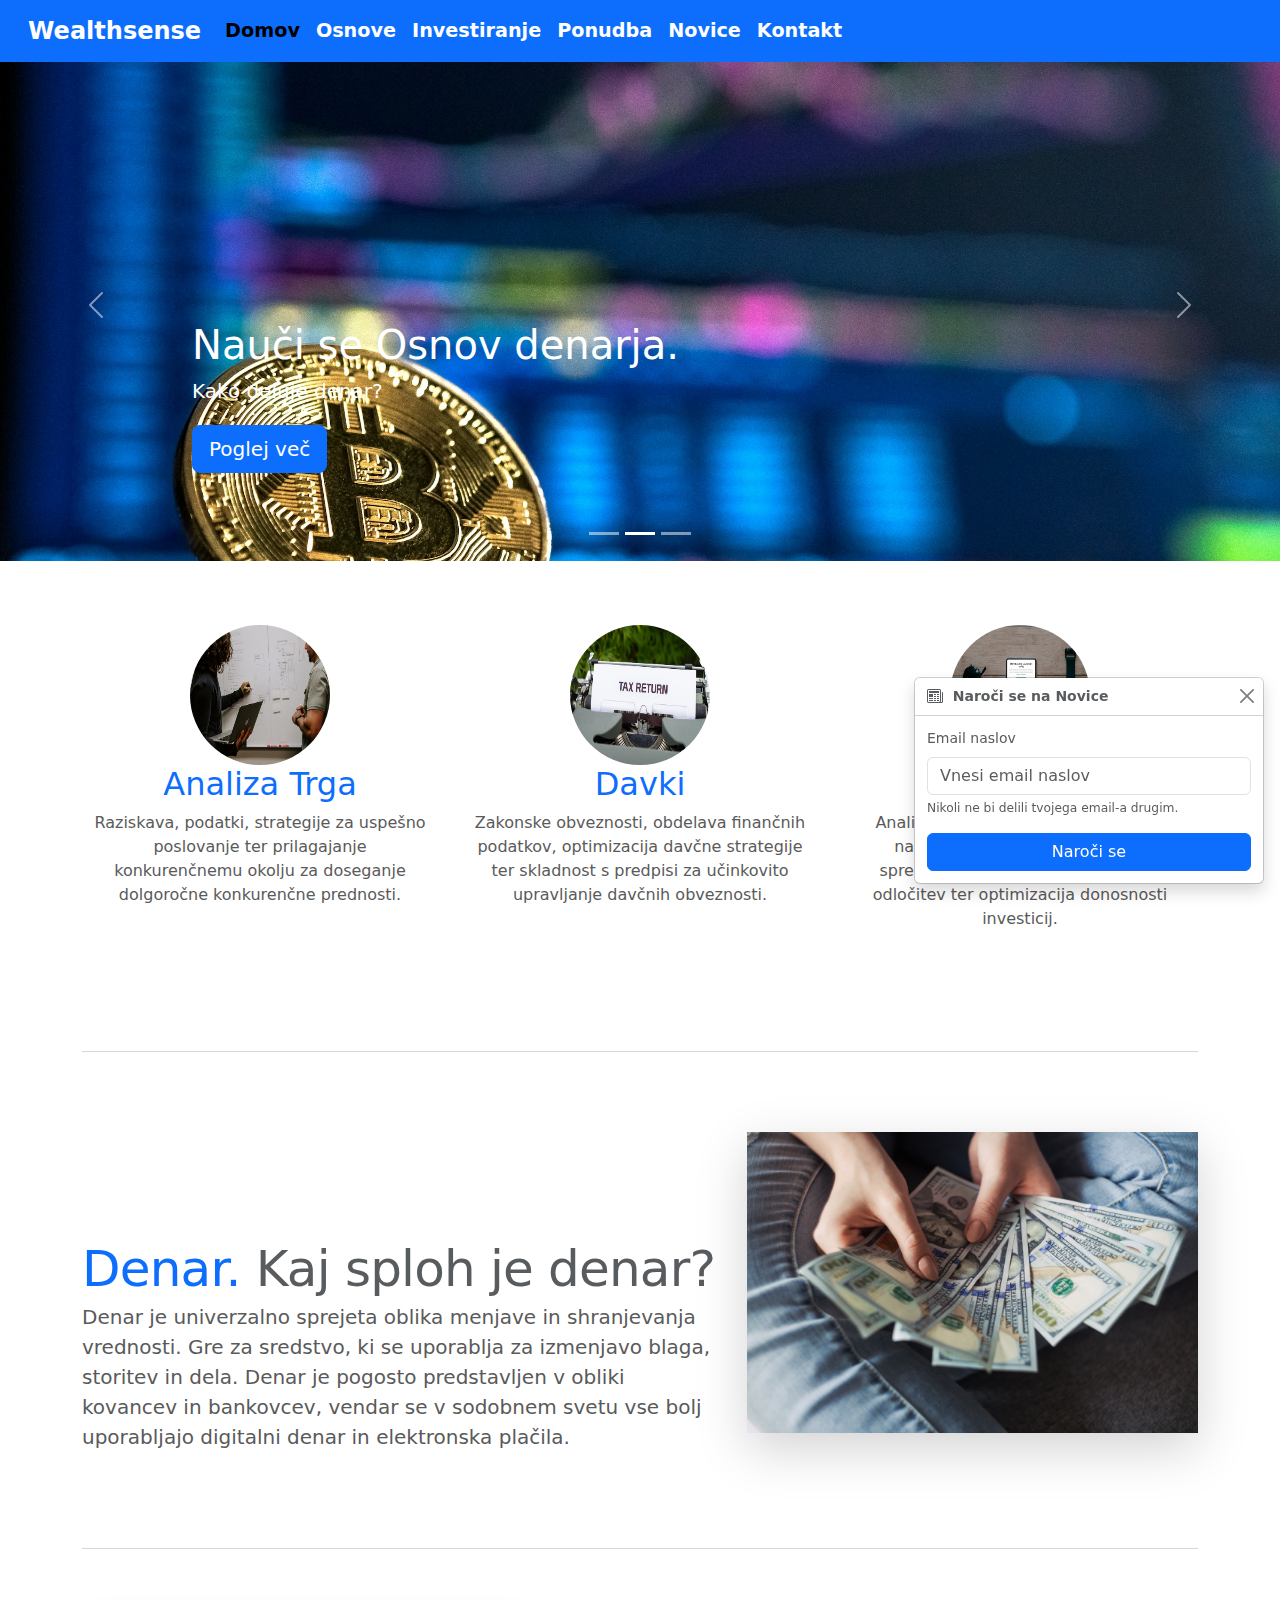
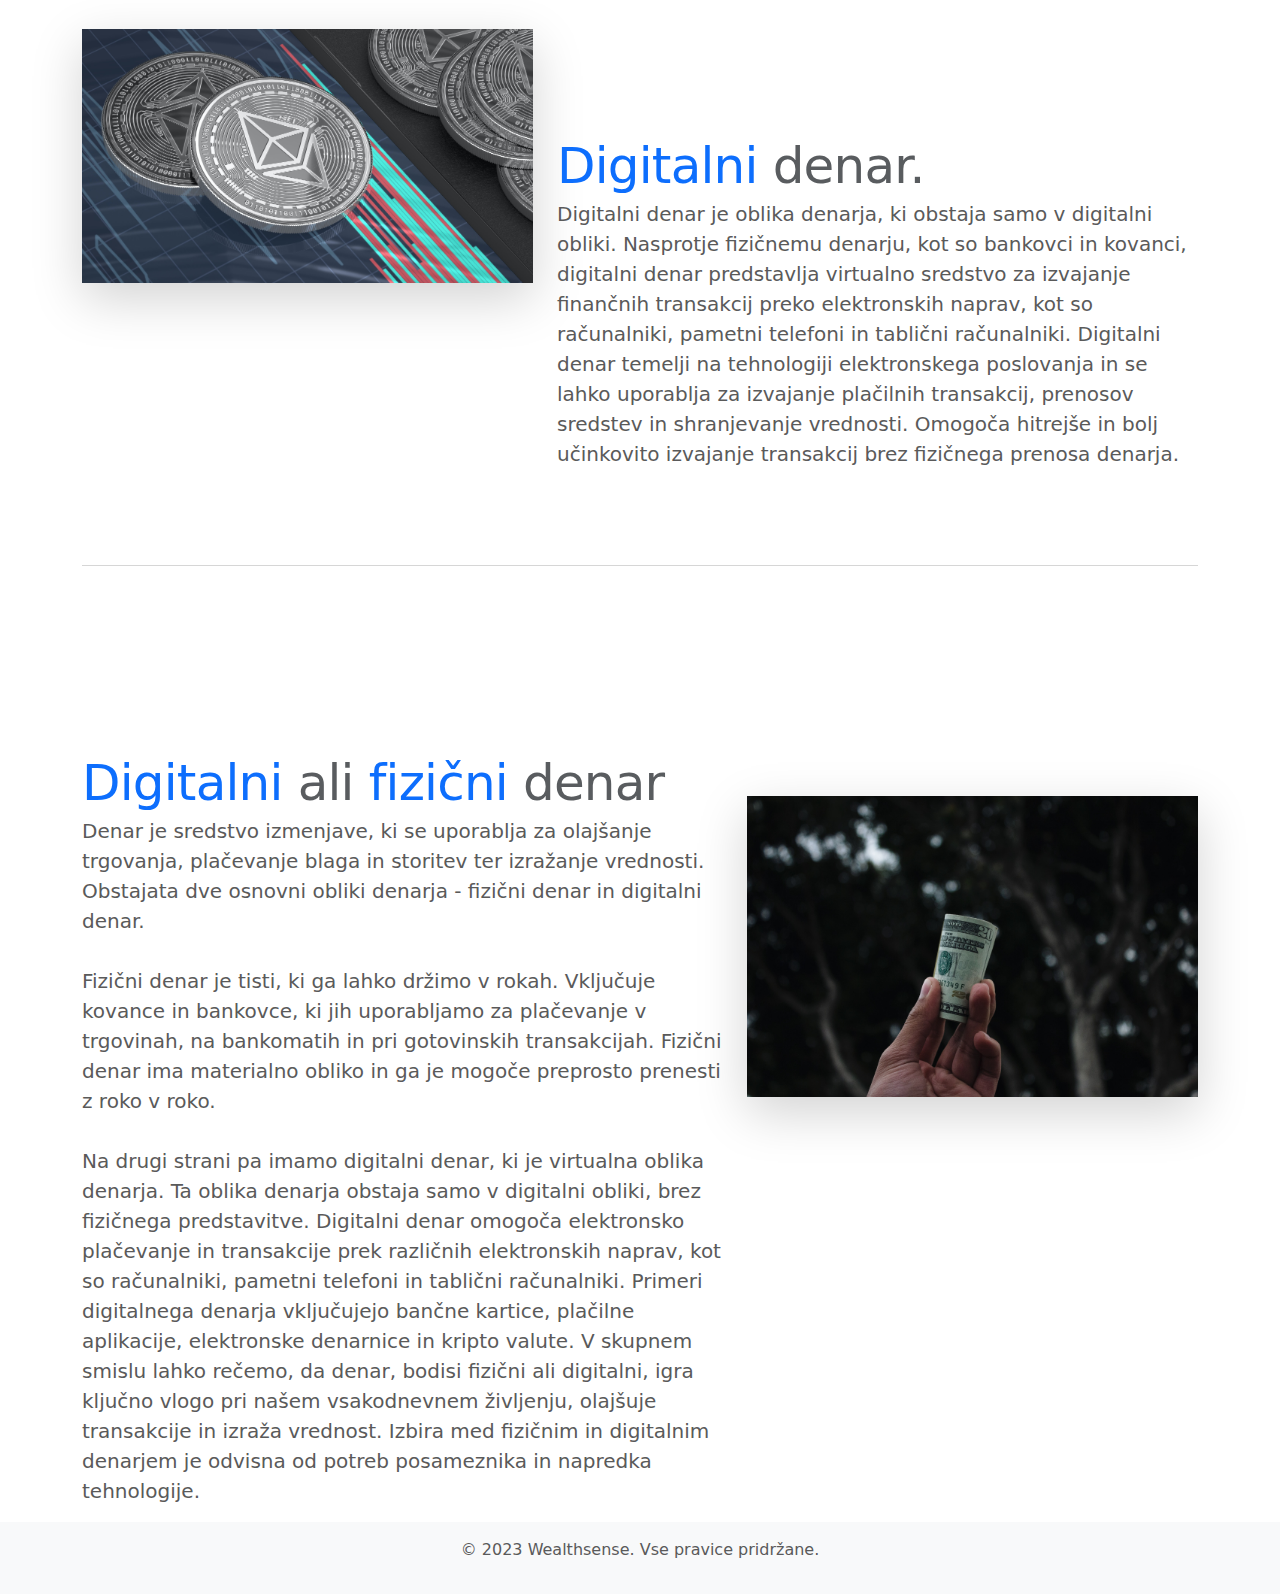
<file: index.html>
<!doctype html>
<html lang="en">
  <head>
    <meta charset="utf-8">
    <meta name="viewport" content="width=device-width, initial-scale=1">
    <meta name="description" content="Spletna stran kjer se lahko naučiš o osnovah financ in investiranja.">
    <meta name="author" content="Tim Blažič">
    <meta name="keywords" content="Wealthsense, spletišče, website, finance, investiranje, Bootstrap">
    <link rel="icon" type="image/x-icon" href="/slike/favicon.ico">
    <title>Wealthsense</title>

    <link rel="canonical" href="https://getbootstrap.com/docs/5.0/examples/carousel/">

    

    <!-- Bootstrap core CSS -->
    <link rel="canonical" href="https://getbootstrap.com/docs/5.3/examples/carousel/">
    <link href="https://cdn.jsdelivr.net/npm/bootstrap@5.0.0/dist/css/bootstrap.min.css" rel="stylesheet" integrity="..." crossorigin="anonymous">
    <script src="https://cdn.jsdelivr.net/npm/bootstrap@5.0.0/dist/js/bootstrap.bundle.min.js" integrity="..." crossorigin="anonymous"></script>
    <script src="https://code.jquery.com/jquery-3.6.0.min.js" integrity="sha384-..."></script>
    <link rel="stylesheet" href="https://cdnjs.cloudflare.com/ajax/libs/bootstrap/5.0.2/css/bootstrap.min.css" integrity="sha512-xzAloQkRAVz9gbo1cf9S3Lj+NyHJrI4FJg2F9+bSfY/nLfkv8sjogGGbT7WvQOe8+HFWbt6AvvKJm9F8d9mJGw==" crossorigin="anonymous" referrerpolicy="no-referrer" />
    <!-- Required Bootstrap JavaScript files -->
    <script src="https://cdn.jsdelivr.net/npm/bootstrap@5.1.0/dist/js/bootstrap.bundle.min.js"></script>


    <style>
      .bd-placeholder-img {
        font-size: 1.125rem;
        text-anchor: middle;
        -webkit-user-select: none;
        -moz-user-select: none;
        user-select: none;
      }

      @media (min-width: 768px) {
        .bd-placeholder-img-lg {
          font-size: 3.5rem;
        }
      }
    </style>

    
    <!-- Custom styles for this template -->
    <link href="/css/style.css" rel="stylesheet">
  </head>
  <body>
    
    <header>
      <nav class="navbar navbar-expand-md fixed-top">
        <div class="container-fluid">
          <a class="navbar-brand" href="index.html">Wealthsense</a>
          <button class="navbar-toggler" type="button" data-bs-toggle="collapse" data-bs-target="#navbarCollapse" aria-controls="navbarCollapse" aria-expanded="false" aria-label="Toggle navigation">
            <span class="navbar-toggler-icon "></span>
          </button>
          <div class="collapse navbar-collapse" id="navbarCollapse">
            <ul class="navbar-nav me-auto mb-2 mb-md-0">
              <li class="nav-item">
                <a class="nav-link active" aria-current="page" href="index.html">Domov</a>
              </li>
              <li class="nav-item dropdown">
                <a class="nav-link" href="#" role="button" data-bs-toggle="dropdown">Osnove</a>
                <ul class="dropdown-menu">
                  <li><a class="dropdown-item" href="osnove/osnove.html">Osnove</a></li>
                  <li><a class="dropdown-item" href="osnove/davki.html">Davki</a></li>
                  <li><a class="dropdown-item" href="osnove/vrsteNalozb.html">Vrste Naložb</a></li>
                </ul>
              </li>
              <li class="nav-item dropdown"> 
                <a class="nav-link" href="#" role="button" data-bs-toggle="dropdown">Investiranje</a>
                <ul class="dropdown-menu">
                  <li><a class="dropdown-item" href="investiranje/investiranje.html">Osnove</a></li>
                  <li><a class="dropdown-item" href="investiranje/orodja.html">Orodja</a></li>
                  <li><a class="dropdown-item" href="investiranje/analiza.html">Analiza</a></li>
                  <li><a class="dropdown-item" href="investiranje/strategije.html">Strategije</a></li>
                </ul>
              </li>
              <li class="nav-item">
                <a class="nav-link" href="ponudba.html">Ponudba</a>
              </li>
              <li class="nav-item">
                <a class="nav-link" href="novice.html">Novice</a>
              </li>
              <li class="nav-item">
                <a class="nav-link" href="kontakt.html">Kontakt</a>
              </li>
            </ul>
          </div>
        </div>
      </nav>
    </header>

<main>
  <div id="myCarousel" class="carousel slide" data-bs-ride="carousel">
    <div class="carousel-indicators">
      <button type="button" data-bs-target="#myCarousel" data-bs-slide-to="2" aria-label="Slide 1"></button>
      <button type="button" data-bs-target="#myCarousel" data-bs-slide-to="0" class="active" aria-current="true" aria-label="Slide 2"></button>
      <button type="button" data-bs-target="#myCarousel" data-bs-slide-to="1" aria-label="Slide 3"></button>
    </div>
    <div class="carousel-inner">
      <div class="carousel-item active">
        <img src="slike/novice/novica1.jpg">
        <div class="container">
          <div class="carousel-caption text-start">
            <h1>Nauči se Osnov denarja.</h1>
            <p>Kako deluje denar?</p>
            <p><a class="btn btn-lg btn-primary" href="osnove/osnove.html">Poglej več</a></p>
          </div>
        </div>
      </div>
      <div class="carousel-item">
        <img src="slike/index/slide2.png">
        <div class="container">
          <div class="carousel-caption">
            <h1>Investiranje</h1>
            <p>Nauči se vse o Investiranju v delnice in kripto.</p>
            <p><a class="btn btn-lg btn-primary" href="investiranje/investiranje.html">Poglej več</a></p>
          </div>
        </div>
      </div>
      <div class="carousel-item">
        <img src="slike/index/slide2.png">
        <div class="container">
          <div class="carousel-caption text-end">
            <h1>Preberi novice o trgu.</h1>
            <p>Najnovejše novice o trgu, na enem mestu.</p>
            <p><a class="btn btn-lg btn-primary" href="novice.html">Poglej Novice</a></p>
          </div>
        </div>
      </div>
    </div>
    <button class="carousel-control-prev" type="button" data-bs-target="#myCarousel" data-bs-slide="prev">
      <span class="carousel-control-prev-icon" aria-hidden="true"></span>
    </button>
    <button class="carousel-control-next" type="button" data-bs-target="#myCarousel" data-bs-slide="next">
      <span class="carousel-control-next-icon" aria-hidden="true"></span>
    </button>
  </div>




  <div class="container marketing">


    <div class="row">
      <div class="col-lg-4">
        <img class="bd-placeholder-img rounded-circle" width="140" height="140" src="/slike/index/analiza.jpg">
        <h2>Analiza Trga</h2>
        <p>Raziskava, podatki, strategije za uspešno poslovanje ter prilagajanje konkurenčnemu okolju za doseganje dolgoročne konkurenčne prednosti.</p>
      </div>
      <div class="col-lg-4">
        <img class="bd-placeholder-img rounded-circle" width="140" height="140" src="/slike/index/davki.jpg">
        <h2>Davki</h2>
        <p>Zakonske obveznosti, obdelava finančnih podatkov, optimizacija davčne strategije ter skladnost s predpisi za učinkovito upravljanje davčnih obveznosti.</p>
      </div>
      <div class="col-lg-4">
        <img class="bd-placeholder-img rounded-circle" width="140" height="140" src="/slike/index/tools.jpg">
        <h2>Orodja</h2>
        <p>Analiza trga, portfeljsko upravljanje, napredna tehnološka rešitve za spremljanje in izvajanje naložbenih odločitev ter optimizacija donosnosti investicij.</p>
      </div>
    </div>



    <hr class="featurette-divider">

    <div class="row featurette">
      <div class="col-md-7">
        <h2 class="featurette-heading">Denar. <span class="text-muted">Kaj sploh je denar?</span></h2>
        <p class="lead">Denar je univerzalno sprejeta oblika menjave in shranjevanja vrednosti. Gre za sredstvo, ki se uporablja za izmenjavo blaga, storitev in dela. Denar je pogosto predstavljen v obliki kovancev in bankovcev, vendar se v sodobnem svetu vse bolj uporabljajo digitalni denar in elektronska plačila.</p>
      </div>
      <div class="col-md-5">
        <img class="bd-placeholder-img bd-placeholder-img-lg featurette-image img-fluid mx-auto shadow-lg" width="500" height="500" src="/slike/index/denar.jpg">
      </div>
    </div>

    <hr class="featurette-divider">

    <div class="row featurette">
      <div class="col-md-7 order-md-2">
        <h2 class="featurette-heading">Digitalni <span class="text-muted">denar.</span></h2>
        <p class="lead">Digitalni denar je oblika denarja, ki obstaja samo v digitalni obliki. Nasprotje fizičnemu denarju, kot so bankovci in kovanci, digitalni denar predstavlja virtualno sredstvo za izvajanje finančnih transakcij preko elektronskih naprav, kot so računalniki, pametni telefoni in tablični računalniki.
          Digitalni denar temelji na tehnologiji elektronskega poslovanja in se lahko uporablja za izvajanje plačilnih transakcij, prenosov sredstev in shranjevanje vrednosti. Omogoča hitrejše in bolj učinkovito izvajanje transakcij brez fizičnega prenosa denarja.</p>
      </div>
      <div class="col-md-5 order-md-1">
        <img class="bd-placeholder-img bd-placeholder-img-lg featurette-image img-fluid mx-auto shadow-lg" width="500" height="500" src="/slike/index/digitalnidenar.jpg">
      </div>
    </div>

    <hr class="featurette-divider">

    <div class="row featurette" >
      <div class="col-md-7">
        <h2 class="featurette-heading">Digitalni <span class="text-muted">ali</span> fizični <span class="text-muted">denar</span></h2>
        <p class="lead" >Denar je sredstvo izmenjave, ki se uporablja za olajšanje trgovanja, plačevanje blaga in storitev ter izražanje vrednosti. Obstajata dve osnovni obliki denarja - fizični denar in digitalni denar.
          <br><br>
          Fizični denar je tisti, ki ga lahko držimo v rokah. Vključuje kovance in bankovce, ki jih uporabljamo za plačevanje v trgovinah, na bankomatih in pri gotovinskih transakcijah. Fizični denar ima materialno obliko in ga je mogoče preprosto prenesti z roko v roko.
          <br><br>
          Na drugi strani pa imamo digitalni denar, ki je virtualna oblika denarja. Ta oblika denarja obstaja samo v digitalni obliki, brez fizičnega predstavitve. Digitalni denar omogoča elektronsko plačevanje in transakcije prek različnih elektronskih naprav, kot so računalniki, pametni telefoni in tablični računalniki. Primeri digitalnega denarja vključujejo bančne kartice, plačilne aplikacije, elektronske denarnice in kripto valute.
          V skupnem smislu lahko rečemo, da denar, bodisi fizični ali digitalni, igra ključno vlogo pri našem vsakodnevnem življenju, olajšuje transakcije in izraža vrednost. Izbira med fizičnim in digitalnim denarjem je odvisna od potreb posameznika in napredka tehnologije.</p>
      </div>
      <div class="col-md-5" style="margin-top:150px;">
        <img class="bd-placeholder-img bd-placeholder-img-lg featurette-image img-fluid mx-auto shadow-lg" width="700" height="800" src="/slike/index/digitalnivsnormal.jpg">

      </div>
    </div>



  </div>

  <div class="position-fixed bottom-0 end-0 p-3" style="z-index: 9999;">
    <div class="toast" role="alert" aria-live="assertive" aria-atomic="true" data-bs-autohide="false">
      <div class="toast-header">
        <svg xmlns="http://www.w3.org/2000/svg" width="16" height="16" fill="currentColor" class="bi bi-newspaper" viewBox="0 0 16 16">
          <path d="M0 2.5A1.5 1.5 0 0 1 1.5 1h11A1.5 1.5 0 0 1 14 2.5v10.528c0 .3-.05.654-.238.972h.738a.5.5 0 0 0 .5-.5v-9a.5.5 0 0 1 1 0v9a1.5 1.5 0 0 1-1.5 1.5H1.497A1.497 1.497 0 0 1 0 13.5v-11zM12 14c.37 0 .654-.211.853-.441.092-.106.147-.279.147-.531V2.5a.5.5 0 0 0-.5-.5h-11a.5.5 0 0 0-.5.5v11c0 .278.223.5.497.5H12z"/>
          <path d="M2 3h10v2H2V3zm0 3h4v3H2V6zm0 4h4v1H2v-1zm0 2h4v1H2v-1zm5-6h2v1H7V6zm3 0h2v1h-2V6zM7 8h2v1H7V8zm3 0h2v1h-2V8zm-3 2h2v1H7v-1zm3 0h2v1h-2v-1zm-3 2h2v1H7v-1zm3 0h2v1h-2v-1z"/>
        </svg>
        <strong class="me-auto">&nbsp; Naroči se na Novice</strong>
        <button type="button" class="btn-close" data-bs-dismiss="toast" aria-label="Close"></button>
      </div>
      <div class="toast-body">
        <form>
          <div class="mb-3">
            <label for="emailInput" class="form-label">Email naslov</label>
            <input type="email" class="form-control" id="emailInput" aria-describedby="emailHelp" placeholder="Vnesi email naslov">
            <div id="emailHelp" class="form-text">Nikoli ne bi delili tvojega email-a drugim.</div>
          </div>
          <div class="d-grid gap-2">
            <button type="submit" class="btn btn-primary">Naroči se</button>
          </div>
        </form>
      </div>
    </div>
    
  </div>
  


  
</main>
<footer class="bg-light text-center py-3" style="width: 100%;">
  <p>&copy; 2023 Wealthsense. Vse pravice pridržane.</p>
</footer>


<script src="https://code.jquery.com/jquery-3.6.0.min.js" integrity="sha384-..."></script>
<script src="https://cdn.jsdelivr.net/npm/bootstrap@5.0.0/dist/js/bootstrap.bundle.min.js" integrity="..." crossorigin="anonymous"></script>

<script>
  $(document).ready(function () {
    $('.toast').toast('show');
  });
</script>


      
  </body>
</html>
</file>
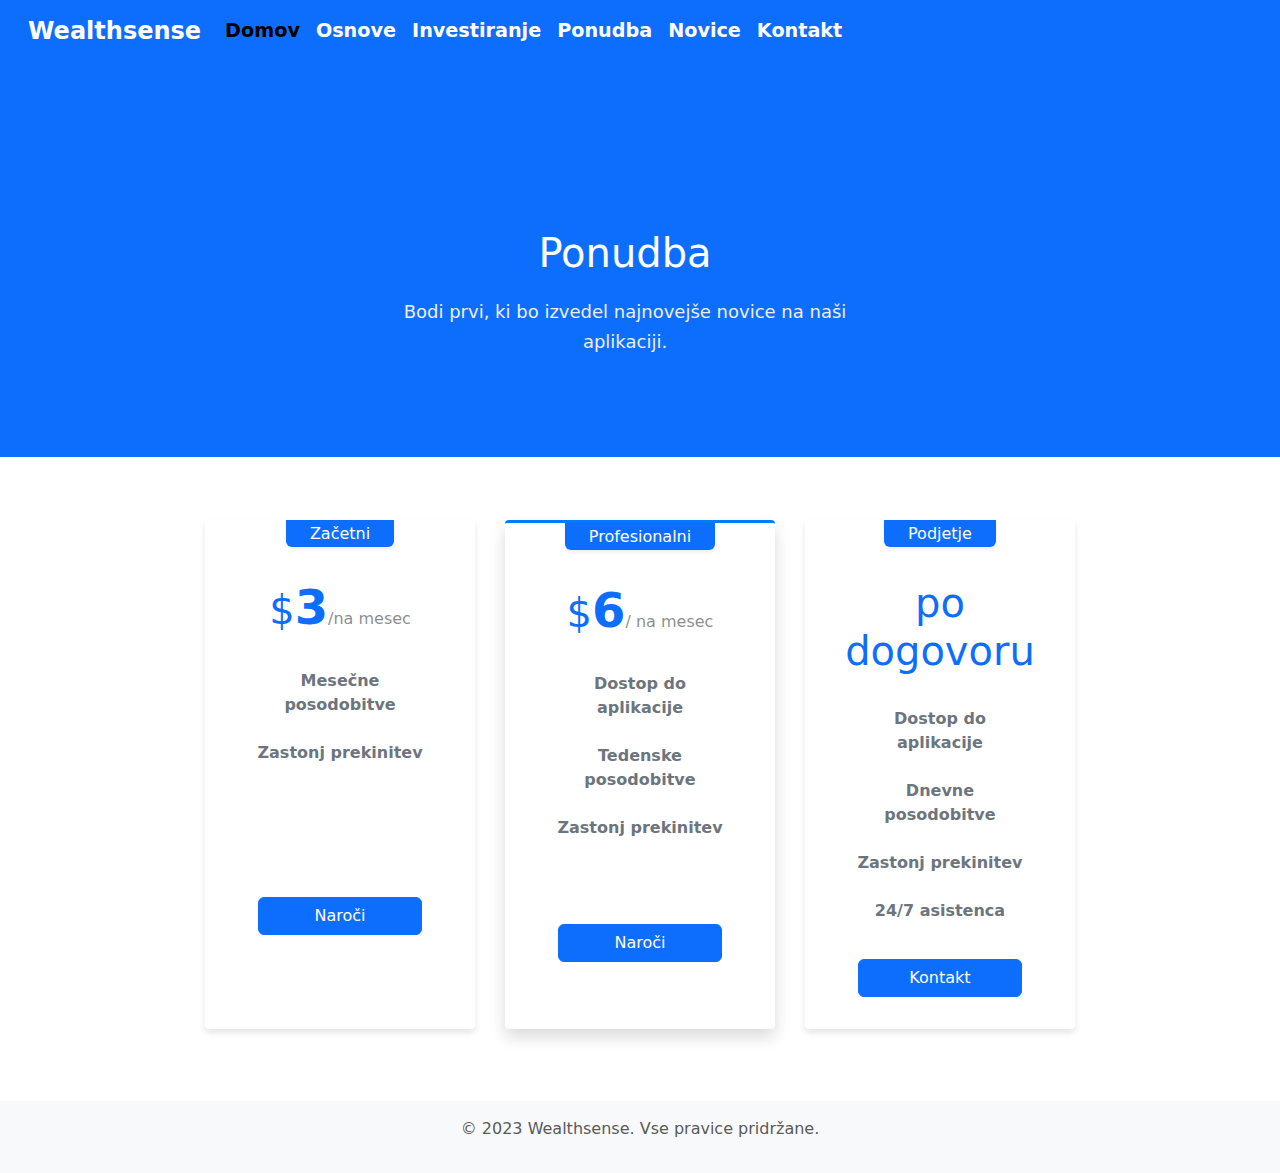
<file: ponudba.html>
<!doctype html>
<html lang="en">
  <head>
    <meta charset="utf-8">
    <meta name="viewport" content="width=device-width, initial-scale=1">
    <meta name="description" content="Spletna stran kjer se lahko naučiš o osnovah financ in investiranja.">
    <meta name="author" content="Tim Blažič">
    <meta name="keywords" content="Wealthsense, spletišče, website, finance, investiranje, Bootstrap">
    <link rel="icon" type="image/x-icon" href="/slike/favicon.ico">
    <title>Wealthsense</title>

    <link rel="canonical" href="https://getbootstrap.com/docs/5.0/examples/pricing/">

    

    <!-- Bootstrap core CSS -->
    <link href="https://cdn.jsdelivr.net/npm/bootstrap@5.0.0/dist/css/bootstrap.min.css" rel="stylesheet" integrity="..." crossorigin="anonymous">
    <script src="https://cdn.jsdelivr.net/npm/bootstrap@5.0.0/dist/js/bootstrap.bundle.min.js" integrity="..." crossorigin="anonymous"></script>
    <script src="https://code.jquery.com/jquery-3.6.0.min.js" integrity="sha384-..."></script>
    <link rel="stylesheet" href="https://cdnjs.cloudflare.com/ajax/libs/bootstrap/5.0.2/css/bootstrap.min.css" integrity="sha512-xzAloQkRAVz9gbo1cf9S3Lj+NyHJrI4FJg2F9+bSfY/nLfkv8sjogGGbT7WvQOe8+HFWbt6AvvKJm9F8d9mJGw==" crossorigin="anonymous" referrerpolicy="no-referrer" />
    <!-- Required Bootstrap JavaScript files -->
    <script src="https://cdn.jsdelivr.net/npm/bootstrap@5.1.0/dist/js/bootstrap.bundle.min.js"></script>
  

    <!-- SVG ikone -->

    <style>
      .bd-placeholder-img {
        font-size: 1.125rem;
        text-anchor: middle;
        -webkit-user-select: none;
        -moz-user-select: none;
        user-select: none;
      }

      @media (min-width: 768px) {
        .bd-placeholder-img-lg {
          font-size: 3.5rem;
        }
      }
    </style>

    
    <!-- Custom styles for this template -->
    <link href="/css/style.css" rel="stylesheet">
  </head>
  <body>
    
    <header>
      <nav class="navbar navbar-expand-md fixed-top">
        <div class="container-fluid">
          <a class="navbar-brand" href="index.html">Wealthsense</a>
          <button class="navbar-toggler" type="button" data-bs-toggle="collapse" data-bs-target="#navbarCollapse" aria-controls="navbarCollapse" aria-expanded="false" aria-label="Toggle navigation">
            <span class="navbar-toggler-icon "></span>
          </button>
          <div class="collapse navbar-collapse" id="navbarCollapse">
            <ul class="navbar-nav me-auto mb-2 mb-md-0">
              <li class="nav-item">
                <a class="nav-link active" aria-current="page" href="index.html">Domov</a>
              </li>
              <li class="nav-item dropdown">
                <a class="nav-link" href="#" role="button" data-bs-toggle="dropdown">Osnove</a>
                <ul class="dropdown-menu">
                  <li><a class="dropdown-item" href="osnove/osnove.html">Osnove</a></li>
                  <li><a class="dropdown-item" href="osnove/davki.html">Davki</a></li>
                  <li><a class="dropdown-item" href="osnove/vrsteNalozb.html">Vrste Naložb</a></li>
                </ul>
              </li>
              <li class="nav-item dropdown">
                <a class="nav-link" href="#" role="button" data-bs-toggle="dropdown">Investiranje</a>
                <ul class="dropdown-menu">
                  <li><a class="dropdown-item" href="investiranje/investiranje.html">Osnove</a></li>
                  <li><a class="dropdown-item" href="investiranje/orodja.html">Orodja</a></li>
                  <li><a class="dropdown-item" href="investiranje/analiza.html">Analiza</a></li>
                  <li><a class="dropdown-item" href="investiranje/strategije.html">Strategije</a></li>
                </ul>
              </li>
              <li class="nav-item">
                <a class="nav-link" href="#">Ponudba</a>
              </li>
              <li class="nav-item">
                <a class="nav-link" href="novice.html">Novice</a>
              </li>
              <li class="nav-item">
                <a class="nav-link" href="kontakt.html">Kontakt</a>
              </li>
            </ul>
          </div>
        </div>
      </nav>
      
      
    </header>
    <div class="page-banner-area page-service" id="page-banner">
      <div class="overlay dark-overlay"></div>
      <div class="container">
        <div class="row justify-content-center">
          <div class="col-lg-8 m-auto text-center col-sm-12 col-md-12">
            <div class="banner-content content-padding">
              <h1 class="text-white">Ponudba</h1>
              <p>Bodi prvi, ki bo izvedel najnovejše novice na naši aplikaciji.</p>
            </div>
          </div>
        </div>
      </div>
    </div>

      
      <div class="container mb-5 mt-5">
        <div class="pricing card-deck flex-column flex-md-row mb-3">
            <div class="card card-pricing text-center px-3 mb-4">
                <span class="h6 w-60 mx-auto px-4 py-1 rounded-bottom bg-primary text-white shadow-sm">Začetni</span>
                <div class="bg-transparent card-header pt-4 border-0">
                    <h1 class="h1 font-weight-normal text-primary mb-0" data-pricing-value="15">$<span class="price">3</span><span class="h6 text-muted ml-2">/na mesec</span></h1>
                </div>
                <div class="card-body pt-0">
                    <ul class="list-unstyled mb-4">
                        <li>Mesečne posodobitve</li>
                        <li>Zastonj prekinitev</li>
                        <li>&nbsp;</li>
                        <li>&nbsp;</li>
                    </ul>
                    <a href="nakup.html" class="btn btn-primary mb-3">Naroči</a>
                </div>
            </div>
            <div class="card card-pricing popular shadow text-center px-3 mb-4">
                <span class="h6 w-60 mx-auto px-4 py-1 rounded-bottom bg-primary text-white shadow-sm">Profesionalni</span>
                <div class="bg-transparent card-header pt-4 border-0">
                    <h1 class="h1 font-weight-normal text-primary mb-0" data-pricing-value="30">$<span class="price">6</span><span class="h6 text-muted ml-2">/ na mesec</span></h1>
                </div>
                <div class="card-body pt-0">
                    <ul class="list-unstyled mb-4">
                        <li>Dostop do aplikacije</li>
                        <li>Tedenske posodobitve</li>
                        <li>Zastonj prekinitev</li>
                        <li>&nbsp;</li>
                    </ul>
                    <a href="nakup.html" class="btn btn-primary mb-3">Naroči</a>
                </div>
            </div>
            <div class="card card-pricing text-center px-3 mb-4">
                <span class="h6 w-60 mx-auto px-4 py-1 rounded-bottom bg-primary text-white shadow-sm">Podjetje</span>
                <div class="bg-transparent card-header pt-4 border-0">
                  <h1 class="h1 font-weight-normal text-primary mb-0" data-pricing-value="200">po dogovoru</h1>
              </div>
                <div class="card-body pt-0">
                    <ul class="list-unstyled mb-4">
                        <li>Dostop do aplikacije</li>
                        <li>Dnevne posodobitve</li>
                        <li>Zastonj prekinitev</li>
                        <li>24/7 asistenca</li>
                    </ul>
                    <a href="kontakt.html" class="btn btn-primary mb-3">Kontakt</a>
                </div>
            </div>
        </div>
    </div>
    <footer class="bg-light text-center py-3" style="width: 100%;">
      <p>&copy; 2023 Wealthsense. Vse pravice pridržane.</p>
    </footer>





  
</body>
</html>
</file>
<file: css/style.css>
/* GLOBAL STYLES
-------------------------------------------------- */

body {
   padding-top: 3rem;
   color: #5a5a5a;
 }

 header {
   background-color: #fff;
   border-bottom: 1px solid #dee2e6;
   box-shadow: 0 4px 2px -2px rgba(0, 0, 0, 0.2);
 }
 
 .navbar {
   padding: 0.5rem 1rem;
   background-color: #0d6efd;
   color: white;
 }
 
 .navbar-brand {
   font-size: 1.5rem;
   font-weight: bold;
   color: white;
 }
 
 .nav-link {
   font-size: 1.2rem;
   color: white;
   font-weight: bold;
 }
 .toast {
   background-color: #fff;
 }

 .dropdown:hover > .dropdown-menu {
  display: block;
}
.navbar-toggler-icon {
  background-image: url("data:image/svg+xml;charset=utf8,%3Csvg viewBox='0 0 30 30' xmlns='http://www.w3.org/2000/svg'%3E%3Cpath stroke='rgba(255, 255, 255, 1)' stroke-width='2' stroke-linecap='round' stroke-miterlimit='10' d='M4 7h22M4 15h22M4 23h22'/%3E%3C/svg%3E");
}



 

 .carousel {
   margin-bottom: 4rem;
 }

 .carousel-caption {
   bottom: 3rem;
   z-index: 10;
 }

 .carousel-item {
   height: 32rem;
   background-color: #0d6efd;
 }
 .carousel-item img {
  width: 100%;
  height: 100%;
  object-fit: cover;
}
 .carousel-item > img {
   position: absolute;
   top: 0;
   left: 0;
   min-width: 100%;
   height: 32rem;
 }

 
 

.marketing .col-lg-4 {
  margin-bottom: 1.5rem;
  text-align: center;
}
.marketing h2 {
  font-weight: 400;
  color: #0d6efd;
}

.marketing .col-lg-4 p {
  margin-right: .75rem;
  margin-left: .75rem;
}

 
.featurette-divider {
  margin: 5rem 0;
}
 

.featurette-heading {
  font-weight: 300;
  line-height: 1;
  letter-spacing: -.05rem;
}
 
 
 

/*--------------------------
  Osnove investiranja
----------------------*/
 #service-head {
   padding-bottom: 100px;
   padding-top: 90px;
 }

 .avtorstvo {
  text-align: right;
  margin-top: 30px;
  font-style: italic;
  color: gray;
}

.video-container .text-center .p{
  padding-top: 250px;
  max-width: 560px;
  max-height: 315px;
  display: flex;
  justify-content: center;
  align-items: center;
}


.text-center{
  display:flexbox;
  align-items: center;
  float: right;
  width: 50%;
}
 
 #service-head .section-title {
   color: #fff;
 }
 
 .text-white p {
   color: #fff;
 }
 
 #service {
   margin-top: -100px;
   padding-bottom: 70px;
 }
 
 .service-box .service-img-icon {
   width: 100px;
   height: 100px;
   text-align: center;
   background: #fff;
   padding-top: 20px;
   margin: 0 auto;
   border-radius: 100%;
   margin-bottom: 20px;
   background: #0d6efd;
   border: 1px solid rgba(255, 255, 255, 0.2);
   color: #fff;
 }
 
 .service-box {
   margin-bottom: 40px;
   background: #fff;
   text-align: center;
   padding: 45px 25px 30px 25px;
   border: 1px solid transparent;
   transition: all 0.3s ease 0s;
   border-radius: 5px;
   box-shadow: 0px 2px 6px rgba(0, 0, 0, 0.1);
 }
 .service-box-2 h4{
   color: #0d6efd;
   font-weight: bold;
 }
 
 .service-inner {
   margin-top: 30px;
 }
 
 .service-inner h4 {
   margin-bottom: 20px;
 }
 
 .service-inner span {
   color: #0d6efd;
 }
 #service h4{
   color: #0d6efd;
   font-weight: bold;
 }
 #service{
   margin-top: 50px;
 }


.section-pt {
   padding-top: 90px;
 }
 
 .section-pb {
   padding-bottom: 90px;
 }
 
 #about {
   position: relative;
   padding-bottom: 85px;
 }
 
 .about-bg-img {
   position: absolute;
   right: 0px;
   content: "";
   background-color: #0d6efd;
   width: 40%;
   height: 100%;
   max-height: 560px;
   top: 0px;
   box-shadow: 0 2px 48px 0 rgba(0, 0, 0, 0.06);
 }
 
 .about-content {
   margin-top: 94px;
 }
 
 .about-content .subtitle {
   margin-bottom: 20px;
   text-transform: uppercase;
 }
 
 .about-content h3 {
   margin-bottom: 25px;
 }
 
 .about-list {
   margin-top: 30px;
 }
 
 .about-list li {
   width: 45%;
   float: left;
   margin-bottom: 15px;
   margin-right: 15px;
   color: #888;
 }
 
 .about-list li i {
   color: #000;
   margin-right: 10px;
 }
 .mb-4{
   color: #0d6efd;
   font-weight: bold;
 }
 
/*------------------------------------
 Kontakt
----------------------------------*/
.contact-us{
  margin-left: 100px;
  margin-right: 100px;
}
.banner-area .content-padding {
   padding: 250px 0px 180px;
 }
.page-banner-area{
   background-color: #0d6efd;
   margin-bottom: 40px;
}
 .content-padding {
   padding: 180px 0px 80px;
 }
 
 .banner-content {
   padding-right: 30px;
   background-color: #0d6efd;
 }
 
 .banner-content .btn {
   margin-top: 15px;
 }
 
 .banner-content .banner-title {
   color: #fff;
   font-weight: 700;
   line-height: 50px;
 }
 
 .banner-content .subtitle {
   color: #fff;
   background: #0d6efd;
   display: inline-block;
   padding: 3px 8px;
   margin-bottom: 20px;
   text-transform: uppercase;
 }
 
 .subtitle {
   color: #0d6efd;
 }
 
 .banner-content p {
   margin: 20px 0px;
   color: #eee;
   font-size: 18px;
   line-height: 30px;
 }
 
 .banner-content .btn {
   margin-right: 12px;
 }
 
 .btn-sm {
   padding: 10px 30px;
 }
 
 .banner-1 {
   background: url("../images/banner/bg-2.jpg");
   background-size: cover;
   position: relative;
 }
 
 .section-heading h2 {
   margin-bottom: 20px;
   font-weight: 400;
 }

 .pricing-header{
   margin: 120px auto 80px auto;
 }
 .pricing-header h1{
   color: #0d6efd;
   font-weight: bold;
 }
 .d-grid a{
   text-decoration: none;
 }
 .d-grid:hover{
   text-decoration: none;
   color: #fff;
 }

 #map {
   height: 400px;
   margin-top: 20px;
 }

 #contact{
   margin-top: 50px;
 }
 #contact h2{
   color: #0d6efd;
   font-weight: bold;
   font-size: 40px;
 }
 .contact-details h3{
   color: #0d6efd;
 }





 @media (min-width: 40em) {
   .carousel-caption p {
     margin-bottom: 1.25rem;
     font-size: 1.25rem;
     line-height: 1.4;
   }
 
   .featurette-heading {
     font-size: 50px;
   }
 }
 
 @media (min-width: 62em) {
   .featurette-heading {
     margin-top: 7rem;
   }
 }
 @media (max-width: 800px) {
  video{
    width: 430px;
    height: 300px;
  }
  iframe{
    width: 430px;
    height: 300px;
  }
  .a{
    visibility: hidden;
  }
  
}



 


.news-card {
  border-radius: 10px;
  margin-bottom: 20px;
  padding: 20px;
  background-color: #fff;
  box-shadow: 0 2px 4px rgba(0, 0, 0, 0.1);
}
.news-card h3 {
  color: #0d6efd;
}
.news-card p {
  color: #6c757d;
}
.news-image {
  width: 100%;
  height: 200px;
  object-fit: cover;
  border-radius: 10px;
}
.news-title {
  font-size: 20px;
  font-weight: bold;
  margin-bottom: 10px;
}
.news-date {
  color: #6c757d;
  font-size: 14px;
}
.news-summary {
  color: #6c757d;
  margin-bottom: 10px;
}
.read-more-link {
  color: #0d6efd;
  font-weight: bold;
}
.section-heading {
  font-size: 24px;
  font-weight: bold;
  margin-bottom: 20px;
}

.bd-placeholder-img {
  font-size: 1.125rem;
  text-anchor: middle;
  -webkit-user-select: none;
  -moz-user-select: none;
  user-select: none;
}

@media (min-width: 768px) {
  .bd-placeholder-img-lg {
    font-size: 3.5rem;
  }
}
.section-intro {
  color: #0d6efd;
  margin-top: 50px;
  text-align: center;
  margin-bottom: 50px;
  font-size: 35px;
  font-weight: bold;
}

.section-divider {
  height: 3px;
  background-color: #000;
  margin-bottom: 30px;
}

h3{
  color: #0d6efd;
}

.btn-secondary{
  background-color: #0d6efd;
  border-color: #0d6efd;
}

.pagination{
  display: flex;
  justify-content: center;
  align-items: center;
}






/* Ponudba */

.card-deck {
  display: flex;
  flex-wrap: wrap;
  justify-content: center;
  max-width: 900px; 
  margin: 0 auto; 
}

.card-pricing {
  flex-basis: calc(33.33% - 30px); 
  margin: 15px; 
  border: none;
  border-radius: 0.25rem;
  transition: all 0.3s;
  box-shadow: 0 4px 6px rgba(0, 0, 0, 0.1);
}

.card-pricing .price {
  font-size: 2rem; 
}

.card-pricing.popular {
  border-top: 3px solid #007bff;
}

.card-pricing .card-header {
  padding: 1.25rem;
  border-bottom: none;
}

.card-pricing .card-title {
  margin-bottom: 0;
  font-weight: bold;
  font-size: 1.25rem;
}

.card-pricing .price {
  font-size: 3rem;
  font-weight: bold;
}

.card-pricing .period {
  font-size: 0.875rem;
}

.card-pricing ul {
  list-style: none;
  padding: 0;
}

.card-pricing ul li {
  padding: 0.75rem 1.25rem;
  color: #6c757d;
}

.card-pricing .text-muted {
  opacity: 0.7;
}

.card-pricing .btn {
  width: 80%;
}

@media (max-width: 767.98px) {
  .card-deck {
    flex-direction: column;
    align-items: center;
  }
}






.description {
  margin-bottom: 20px;
}

.btn-container {
  text-align: center;
  margin-top: 30px;
}


/* strategija */
#analiza .table-responsive {
  display: flex;
  justify-content: center;
  align-items: center;
}

#analiza .table {
  width: 80%;
}

#analiza .table thead tr {
  color: #0d6efd;
}

#analiza .table td, tr {
  text-align: center;
  white-space: normal;
  word-wrap: break-word;
}

#analiza .table thead tr {
  border-bottom: 1px solid #dee2e6;
}




.section-heading {
  color: #0d6efd;
  font-weight: bold;
  margin-top: 2rem;
}

.gallery {
  margin-top: 2rem;
}

.gallery img {
  margin-bottom: 1rem;
  border-radius: 5px;
  box-shadow: 0px 0px 5px rgba(0, 0, 0, 0.3);
}

dl {
  margin-bottom: 2rem;
}

dt {
  font-weight: bold;
}

dd {
  margin-left: 1.5rem;
}




.b-example-divider {
  width: 100%;
  height: 3rem;
  background-color: rgba(0, 0, 0, .1);
  border: solid rgba(0, 0, 0, .15);
  border-width: 1px 0;
  box-shadow: inset 0 .5em 1.5em rgba(0, 0, 0, .1), inset 0 .125em .5em rgba(0, 0, 0, .15);
}

.b-example-vr {
  flex-shrink: 0;
  width: 1.5rem;
  height: 100vh;
}

.bi {
  vertical-align: -.125em;
  fill: currentColor;
}

.nav-scroller {
  position: relative;
  z-index: 2;
  height: 2.75rem;
  overflow-y: hidden;
}

.nav-scroller .nav {
  display: flex;
  flex-wrap: nowrap;
  padding-bottom: 1rem;
  margin-top: -1px;
  overflow-x: auto;
  text-align: center;
  white-space: nowrap;
  -webkit-overflow-scrolling: touch;
}
</file>
